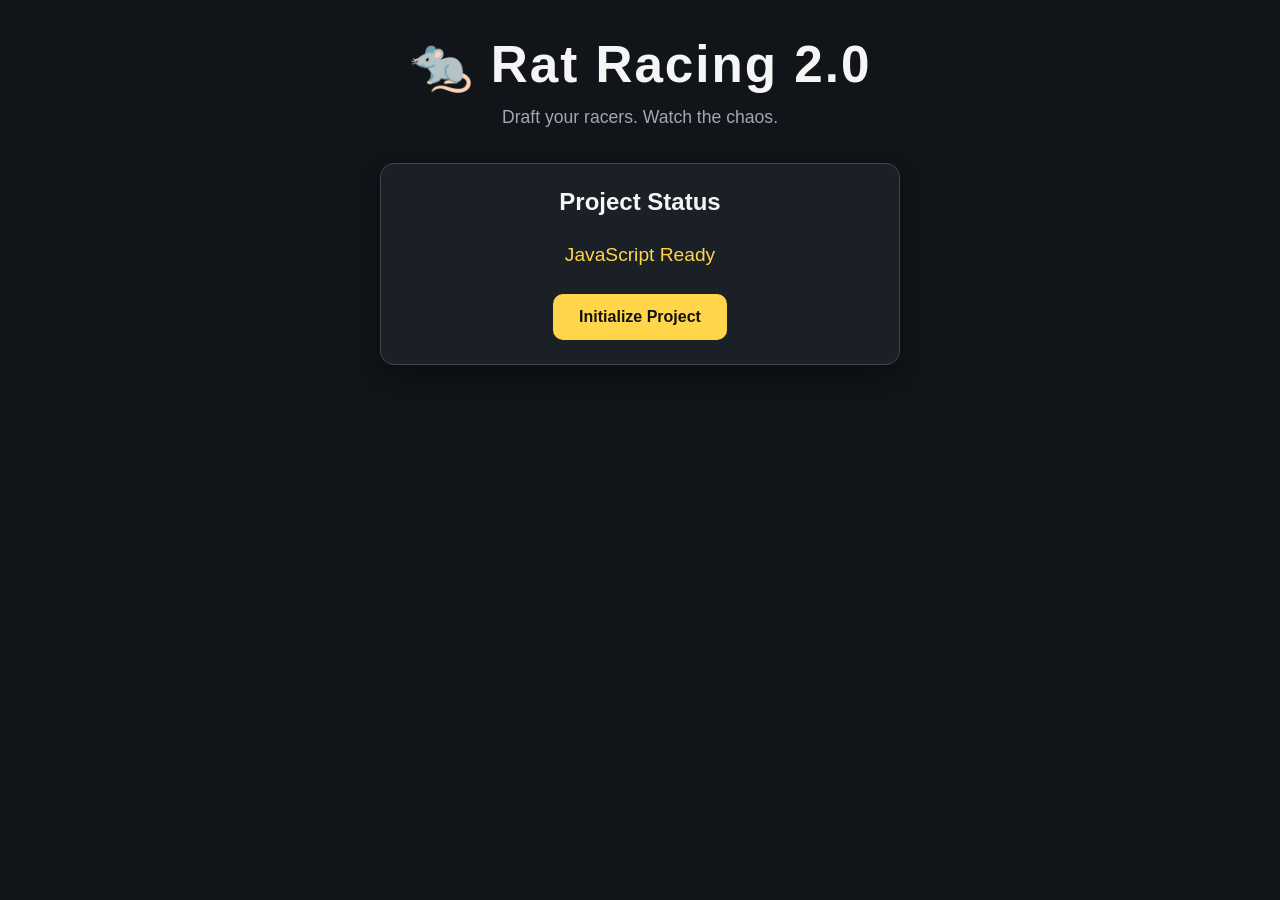
<file: index.html>
<!DOCTYPE html>
<html lang="en">
<head>
    <meta charset="UTF-8">
    <meta name="viewport" content="width=device-width, initial-scale=1.0">
    <title>Rat Racing 2.0</title>

    <link rel="stylesheet" href="style.css">
</head>

<body>

<div id="app">

    <!-- ================= HEADER ================= -->

    <header id="header">

        <h1>🐀 Rat Racing 2.0</h1>

        <p class="subtitle">
            Draft your racers. Watch the chaos.
        </p>

    </header>


    <!-- ============== HOME SCREEN ============== -->

    <section id="homeScreen" class="screen">

        <div class="panel">

            <h2>Project Status</h2>

            <div id="statusText">
                Waiting for JavaScript...
            </div>

            <button id="initializeButton">
                Initialize Project
            </button>

        </div>

    </section>


    <!-- ============== DRAFT SCREEN ============== -->

    <section id="draftScreen" class="screen hidden">

        <h2>Select Your 12 Rats</h2>

        <div id="ratGrid">

            <!-- game.js builds the rat cards -->

        </div>

        <div id="draftFooter">

            <span id="selectedCount">
                0 / 12 Selected
            </span>

            <button id="startRaceButton" disabled>
                Start Race
            </button>

        </div>

    </section>


    <!-- ============== RACE SCREEN ============== -->

    <section id="raceScreen" class="screen hidden">

        <div id="hud">

            <div class="hudCard">
                <label>Leader</label>
                <span id="leaderName">---</span>
            </div>

            <div class="hudCard">
                <label>Race Time</label>
                <span id="raceClock">00.0</span>
            </div>

            <div class="hudCard">
                <label>Distance</label>
                <span id="distanceRemaining">100%</span>
            </div>

        </div>

        <div id="trackContainer">

            <!-- game.js builds all 12 lanes -->

        </div>

        <aside id="sidebar">

            <div class="panel">

                <h3>Leaderboard</h3>

                <ol id="leaderboard">

                </ol>

            </div>

            <div class="panel">

                <h3>Commentary</h3>

                <div id="commentaryLog">

                </div>

            </div>

        </aside>

    </section>


    <!-- ============== RESULTS ============== -->

    <section id="resultsScreen" class="screen hidden">

        <h2>Race Results</h2>

        <div id="winnerBanner">

        </div>

        <table id="resultsTable">

            <thead>

                <tr>

                    <th>Place</th>
                    <th>Rat</th>
                    <th>Time</th>
                    <th>Behind</th>

                </tr>

            </thead>

            <tbody id="resultsBody">

            </tbody>

        </table>

        <div class="resultsButtons">

            <button id="raceAgainButton">
                Race Again
            </button>

            <button id="newDraftButton">
                New Draft
            </button>

        </div>

    </section>

</div>

<script src="game.js"></script>

</body>
</html>
</file>
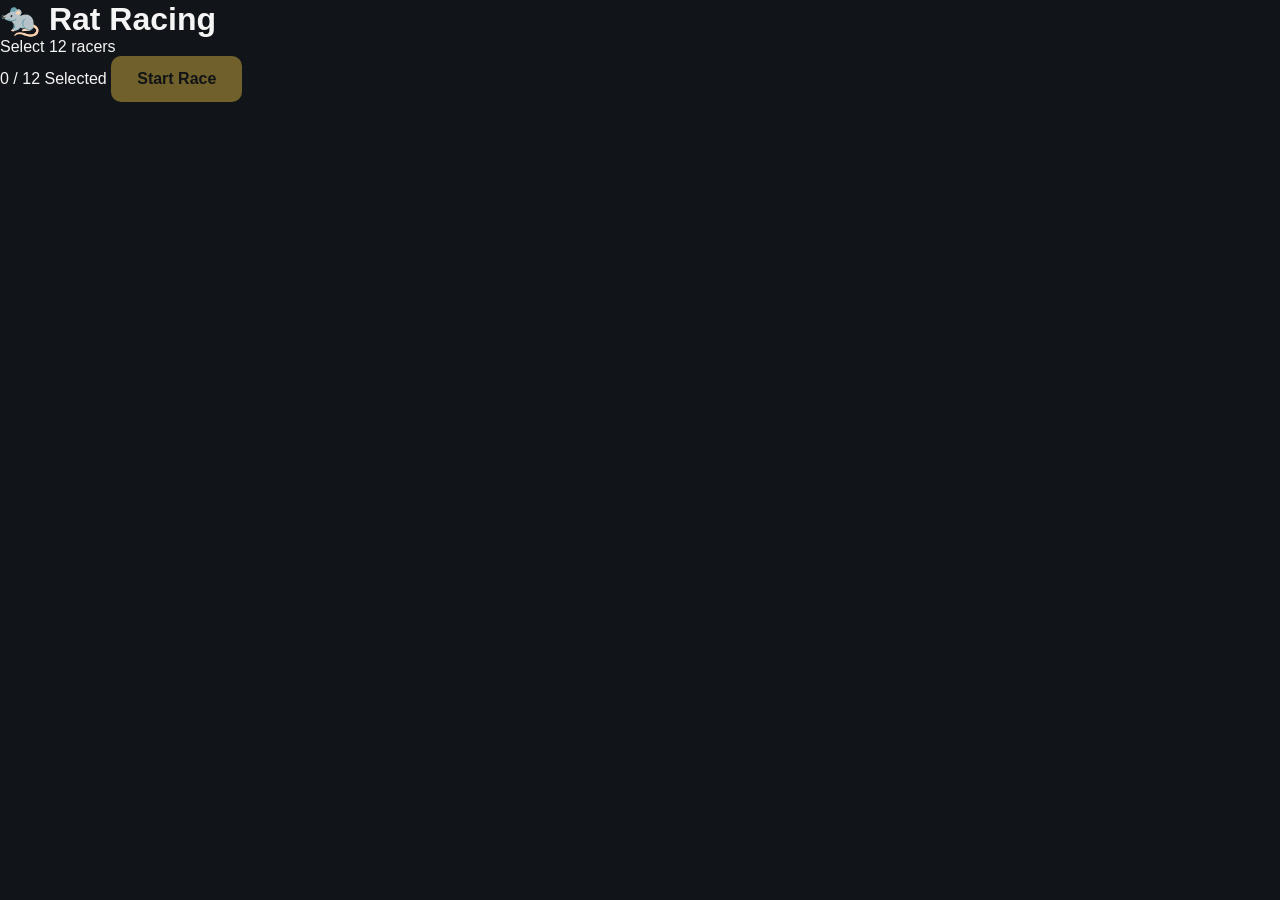
<file: create index.html>
<!doctype html>
<html>
<head>
<meta charset="utf-8">
<meta name="viewport" content="width=device-width,initial-scale=1">
<title>Rat Racing</title>
<link rel="stylesheet" href="style.css">
</head>
<body>
<header>
<h1>🐀 Rat Racing</h1>
<p>Select 12 racers</p>
</header>

<div id="grid"></div>

<div id="toolbar">
<span id="count">0 / 12 Selected</span>
<button id="start" disabled>Start Race</button>
</div>

<section id="race" class="hidden">
<h2 id="msg"></h2>
<div id="track"></div>
<button id="again" class="hidden" onclick="location.reload()">Race Again</button>
</section>

<script src="game.js"></script>
</body>
</html>
</file>
<file: style.css>
/* ==========================================================
   RAT RACING 2.0
   style.css
   Professional Edition
   Part 1 of 2
========================================================== */

/* ==========================================================
   ROOT VARIABLES
========================================================== */

:root{

    --bg:#111418;
    --panel:#1b2027;
    --panel2:#262d36;

    --border:#3d4652;

    --accent:#ffd54a;
    --accentDark:#d4ad28;

    --green:#47d66f;
    --red:#e45c5c;

    --text:#f5f5f5;
    --muted:#9fa8b3;

    --radius:14px;

    --shadow:
        0 10px 25px rgba(0,0,0,.35);

}

/* ==========================================================
   RESET
========================================================== */

*{

    margin:0;
    padding:0;
    box-sizing:border-box;

}

html,
body{

    background:var(--bg);

    color:var(--text);

    font-family:
        Arial,
        Helvetica,
        sans-serif;

}

button{

    font:inherit;

}

.hidden{

    display:none !important;

}

/* ==========================================================
   APP
========================================================== */

#app{

    width:min(1600px,95%);

    margin:auto;

    padding:35px;

}

/* ==========================================================
   HEADER
========================================================== */

#header{

    text-align:center;

    margin-bottom:35px;

}

#header h1{

    font-size:3.2rem;

    letter-spacing:2px;

    margin-bottom:12px;

}

.subtitle{

    color:var(--muted);

    font-size:1.1rem;

}

/* ==========================================================
   PANEL
========================================================== */

.panel{

    background:var(--panel);

    border:1px solid var(--border);

    border-radius:var(--radius);

    box-shadow:var(--shadow);

    padding:24px;

}

/* ==========================================================
   BUTTONS
========================================================== */

button{

    background:var(--accent);

    color:#111;

    border:none;

    border-radius:10px;

    padding:14px 26px;

    font-weight:bold;

    cursor:pointer;

    transition:
        transform .15s,
        background .15s;

}

button:hover{

    background:#ffe16d;

    transform:translateY(-2px);

}

button:active{

    transform:none;

}

button:disabled{

    opacity:.4;

    cursor:not-allowed;

}

/* ==========================================================
   HOME
========================================================== */

#homeScreen{

    display:flex;

    justify-content:center;

}

#homeScreen .panel{

    width:520px;

    text-align:center;

}

#statusText{

    margin:28px 0;

    font-size:1.2rem;

    color:var(--accent);

}

/* ==========================================================
   DRAFT SCREEN
========================================================== */

#draftScreen{

    display:flex;

    flex-direction:column;

    gap:24px;

}

#draftScreen h2{

    text-align:center;

    font-size:2rem;

}

/* ==========================================================
   RAT GRID
========================================================== */

#ratGrid{

    display:grid;

    grid-template-columns:
        repeat(auto-fill,minmax(190px,1fr));

    gap:20px;

}

/* ==========================================================
   RAT CARD
========================================================== */

.ratCard{

    background:var(--panel2);

    border:2px solid transparent;

    border-radius:14px;

    padding:12px;

    text-align:center;

    cursor:pointer;

    transition:
        .2s;

    user-select:none;

}

.ratCard:hover{

    transform:translateY(-5px);

    border-color:var(--accent);

}

.ratCard.selected{

    border-color:var(--green);

    background:#22442f;

    transform:scale(1.03);

}

.ratEmoji{

    font-size:48px;

    margin-bottom:14px;

}

.ratCard h3{

    margin-bottom:10px;

}

.ratCard p{

    color:var(--muted);

    font-size:.9rem;

}
.draftRatImage{

    width:120px;

    height:120px;

    object-fit:contain;
   display;block;
   margin:0 auto 12px;

}
/* ==========================================================
   DRAFT FOOTER
========================================================== */

#draftFooter{

    display:flex;

    justify-content:space-between;

    align-items:center;

    margin-top:10px;

}

#selectedCount{

    font-size:1.15rem;

    font-weight:bold;

    color:var(--accent);

}
/* ==========================================================
   RACE SCREEN
========================================================== */

#raceScreen{

    display:grid;

    grid-template-columns:1fr 340px;

    gap:24px;

    align-items:start;

}

/* ==========================================================
   HUD
========================================================== */

#hud{

    grid-column:1 / span 2;

    display:grid;

    grid-template-columns:repeat(3,1fr);

    gap:18px;

}

.hudCard{

    background:var(--panel);

    border:1px solid var(--border);

    border-radius:14px;

    padding:18px;

    text-align:center;

}

.hudCard label{

    display:block;

    color:var(--muted);

    font-size:.9rem;

    margin-bottom:8px;

}

.hudCard span{

    font-size:1.7rem;

    font-weight:bold;

}

/* ==========================================================
   TRACK
========================================================== */

#trackContainer{

    position:relative;

    background:#4e944f;

    border:4px solid #d9d9d9;

    border-radius:14px;

    overflow:hidden;

    min-height:720px;

    box-shadow:var(--shadow);

}

.trackLane{

    position:relative;

    display:flex;

    align-items:center;

    height:60px;

    border-bottom:1px dashed rgba(255,255,255,.25);

}

.trackLane:last-child{

    border-bottom:none;

}

.laneLabel{

    width:55px;

    text-align:center;

    color:white;

    font-weight:bold;

    font-size:1rem;

}
.laneName{

    display:flex;

    align-items:center;

    gap:8px;

    white-space:nowrap;

    font-size:.9rem;

}

.lanePortrait{

    width:38px;

    height:38px;

    object-fit:contain;

}
.laneTrack{

    position:relative;

    flex:1;

    height:100%;

}

.ratSprite{

    position:absolute;

    left:0;

    top:50%;

    transform:translateY(-50%);

    width:72px;

    height:72px;

    object-fit:contain;

    transition:transform .05s linear;

    pointer-events:none;

}

.finishLine{

    position:absolute;

    right:0;

    top:0;

    width:8px;

    height:100%;

    background:

        repeating-linear-gradient(

            45deg,

            white 0 8px,

            black 8px 16px

        );

}

/* ==========================================================
   SIDEBAR
========================================================== */

#sidebar{

    display:flex;

    flex-direction:column;

    gap:22px;

}

#leaderboard{

    display:flex;

    flex-direction:column;

    gap:8px;

}

.leaderboardRow{

    display:flex;

    justify-content:space-between;

    align-items:center;

    padding:10px 14px;

    border-radius:10px;

    background:var(--panel2);

    border:1px solid var(--border);

}

.leaderboardRow:first-child{

    border-color:gold;

}

#commentaryLog{

    height:340px;

    overflow-y:auto;

    background:#161b20;

    border:1px solid var(--border);

    border-radius:12px;

    padding:14px;

    line-height:1.5;

    color:var(--muted);

}

/* ==========================================================
   RESULTS
========================================================== */

#resultsScreen{

    display:flex;

    flex-direction:column;

    gap:24px;

}

#resultsScreen h2{

    text-align:center;

}

#winnerBanner{

    text-align:center;

    font-size:2rem;

    font-weight:bold;

    color:gold;

}

#resultsTable{

    width:100%;

    border-collapse:collapse;

}

#resultsTable th{

    background:#343b45;

}

#resultsTable th,
#resultsTable td{

    padding:12px;

    border:1px solid var(--border);

    text-align:center;

}

#resultsTable tbody tr:nth-child(even){

    background:#252c34;

}

.resultsButtons{

    display:flex;

    justify-content:center;

    gap:20px;

}

/* ==========================================================
   SCREEN HELPERS
========================================================== */

.screen{

    width:100%;

}

/* ==========================================================
   SCROLLBAR
========================================================== */

::-webkit-scrollbar{

    width:10px;

}

::-webkit-scrollbar-track{

    background:#15191e;

}

::-webkit-scrollbar-thumb{

    background:#4b5663;

    border-radius:8px;

}

::-webkit-scrollbar-thumb:hover{

    background:#697584;

}

/* ==========================================================
   RESPONSIVE
========================================================== */

@media (max-width:1100px){

    #raceScreen{

        grid-template-columns:1fr;

    }

    #hud{

        grid-column:auto;

        grid-template-columns:1fr;

    }

}

@media (max-width:800px){

    #draftFooter{

        flex-direction:column;

        gap:18px;

        text-align:center;

    }

    #ratGrid{

        grid-template-columns:
            repeat(auto-fill,minmax(150px,1fr));

    }

    .ratCard{

        padding:16px;

    }

    .ratEmoji{

        font-size:40px;

    }

    #trackContainer{

        min-height:660px;

    }

}

@media (max-width:600px){

    #header h1{

        font-size:2.3rem;

    }

    #app{

        padding:18px;

    }

}
.draftRatImage{
    width:90px;
    height:90px;
    object-fit:contain;
}

.lanePortrait{
    width:42px;
    height:42px;
    object-fit:contain;
    margin-right:8px;
    vertical-align:middle;
}

.ratSprite{
    position:absolute;
    width:72px;
    height:72px;
    object-fit:contain;
    left:0;
    top:-18px;
    transition:transform .08s linear;
}
</file>
